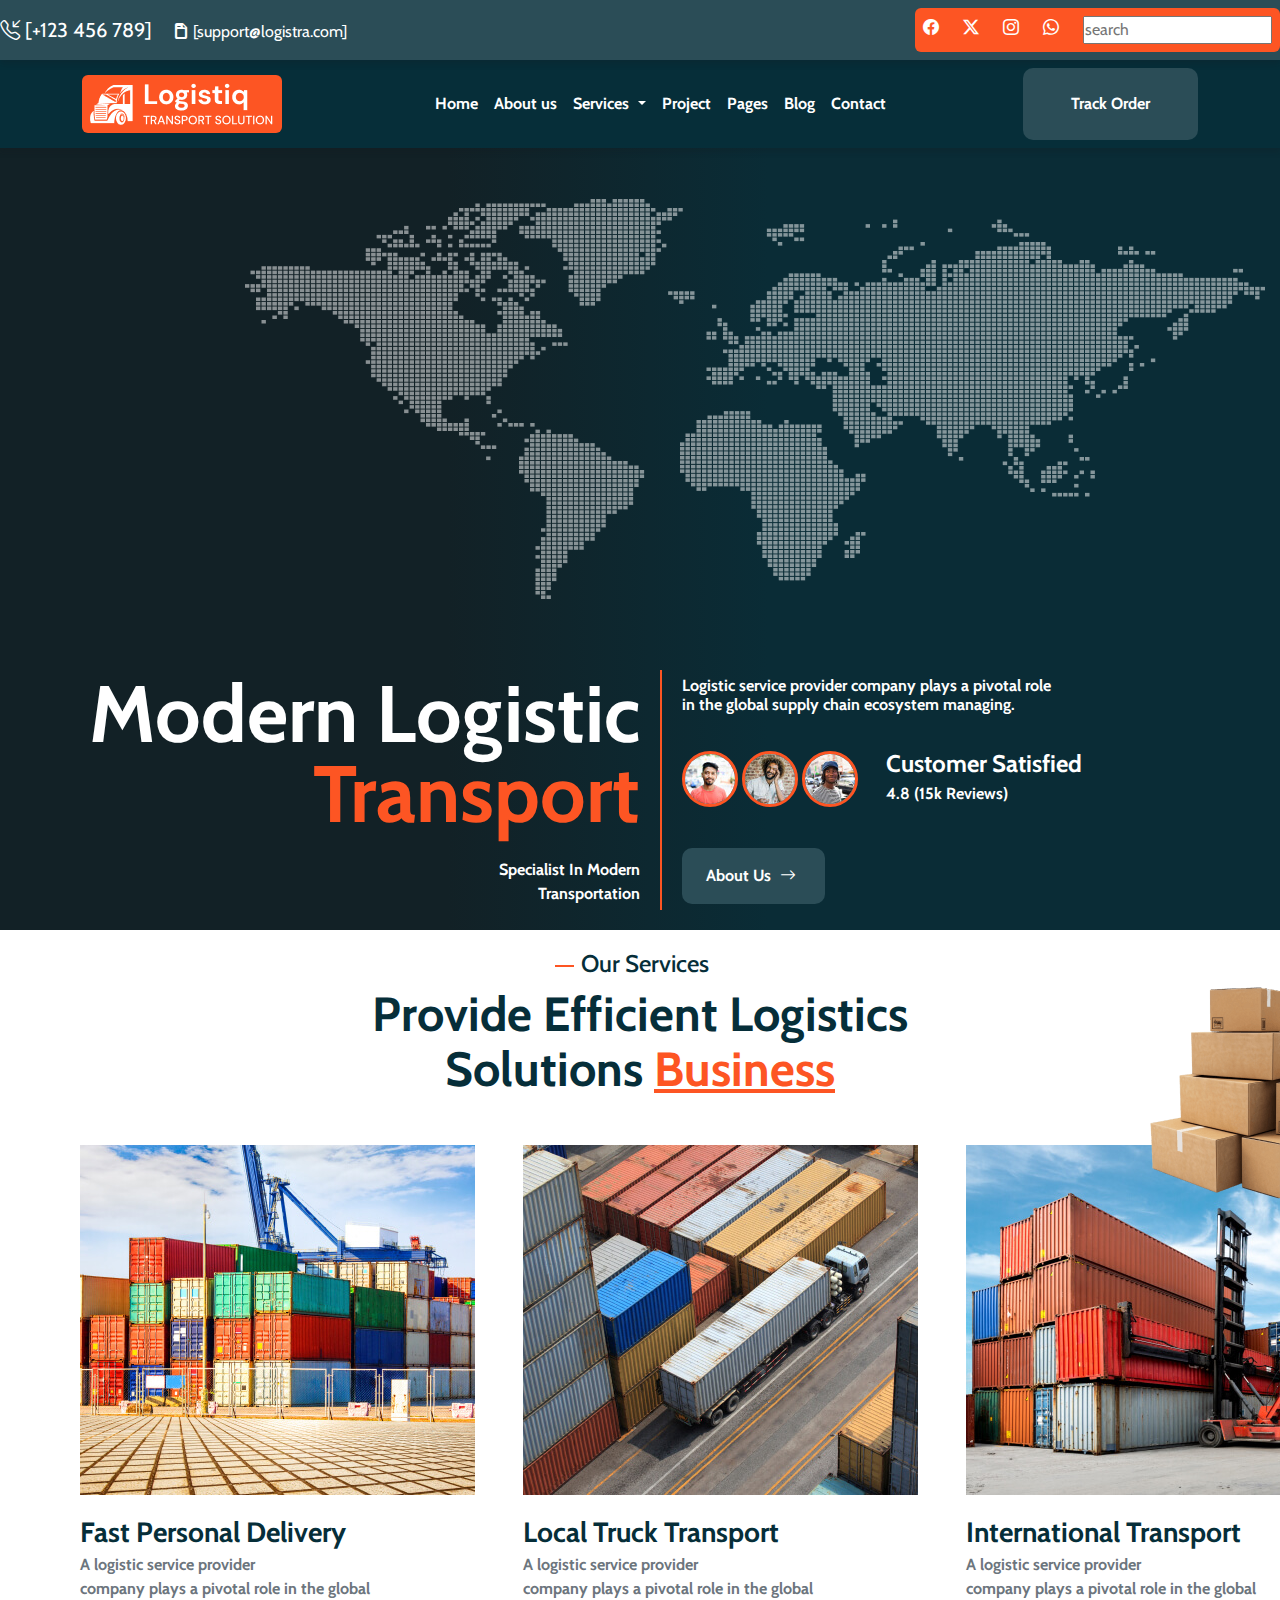
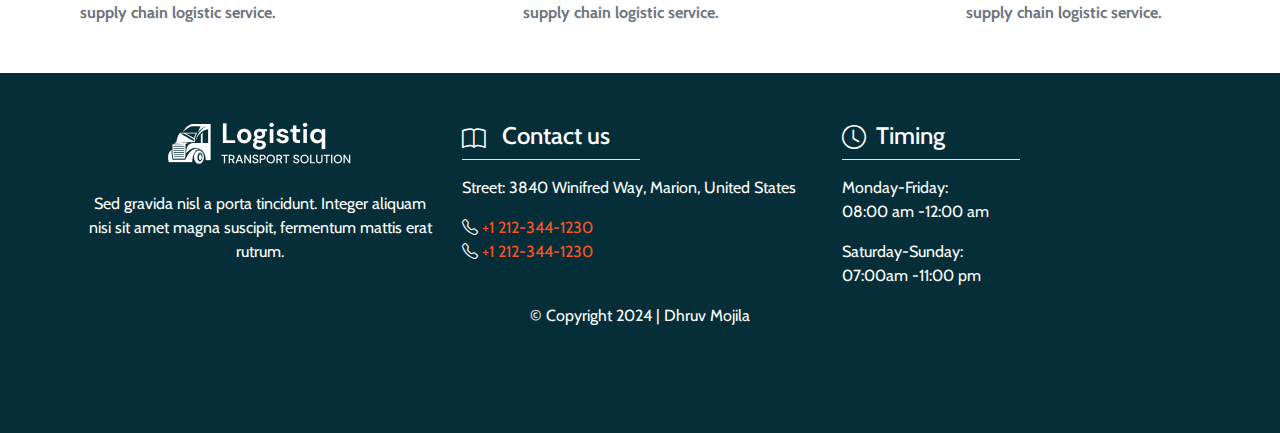
<file: index.html>
<!DOCTYPE html>
<html lang="en">

<head>
  <meta charset="UTF-8">
  <meta name="viewport" content="width=device-width, initial-scale=1.0">
  <title>Home | Logistiq</title>
  <!-- favicon link -->
  <link rel="icon" href="https://logistiq.vercel.app/assets/images/resources/sidebar-logo.png">
  <!-- Bootstrap icons link -->
  <link rel="stylesheet" href="https://cdn.jsdelivr.net/npm/bootstrap-icons@1.11.3/font/bootstrap-icons.min.css" />
  <!-- Font Awesome icons link -->
  <link rel="stylesheet" href="https://cdnjs.cloudflare.com/ajax/libs/font-awesome/6.6.0/css/all.min.css"
    integrity="sha512-Kc323vGBEqzTmouAECnVceyQqyqdsSiqLQISBL29aUW4U/M7pSPA/gEUZQqv1cwx4OnYxTxve5UMg5GT6L4JJg=="
    crossorigin="anonymous" referrerpolicy="no-referrer" />
  <!-- Bootstrap link -->
  <link rel="stylesheet" href="https://cdn.jsdelivr.net/npm/bootstrap@5.3.3/dist/css/bootstrap.min.css" />

  <!-- icon-link -->
  <link rel="stylesheet" href="https://cdn.jsdelivr.net/npm/bootstrap-icons@1.11.3/font/bootstrap-icons.min.css">
  <!-- main css link -->
  <link rel="stylesheet" href="./assets/css/style.css">
</head>

<body>

  <header>
    <nav class="navbar navbar-default z-3 bg-blue">
      <div class="navbar-header ">
        <button type="button" class="navbar-toggle collapsed d-none" data-toggle="collapse" data-target="#myNavbar">
          <i class="fas fa-bars fa-fw"></i>
        </button>
        <a class="navbar-brand text-white ">
          <i class="bi bi-telephone-inbound"></i>
          [+123 456 789]

        </a>
        <a class="navbar-brand text-white fs-6">
          <i class="bi bi-file-earmark-post-fill text-white"></i>
          [support@logistra.com]</a>
      </div>
      <div class="right d-flex py-2 px-2 rounded-2">
        <i class="bi bi-facebook text-white me-4"></i>
        <i class="bi bi-twitter-x text-white me-4"></i>
        <i class="bi bi-instagram text-white me-4"></i>
        <i class="bi bi-whatsapp text-white me-4"></i>
        <form action="">
          <input type="search" placeholder="search">
        </form>
      </div>

    </nav>
  </header>

  <!-- nav start -->

  <nav class="navbar navbar-expand-lg navbar-light navnoo">
    <div class="container">
      <a class="navbar-brand fw-bold" href="#">
        <img src="./assets/img/logo/logo-1.png" alt="" class=" rounded-2 p-2">
      </a>
      <button class="navbar-toggler" type="button" data-bs-toggle="collapse" data-bs-target="#navbarSupportedContent"
        aria-controls="navbarSupportedContent" aria-expanded="false" aria-label="Toggle navigation">
        <span class="navbar-toggler-icon"></span>
      </button>
      <div class="collapse navbar-collapse" id="navbarSupportedContent">
        <ul class="navbar-nav mx-auto mb-2 mb-lg-0 fw-bold">
          <li class="nav-item">
            <a class="nav-link active" aria-current="page" href="index.html">Home</a>
          </li>
          <li class="nav-item">
            <a class="nav-link" href="about.html">About us</a>
          </li>
          <li class="nav-item dropdown">
            <a class="nav-link dropdown-toggle" href="#" id="navbarDropdown" role="button" data-bs-toggle="dropdown"
              aria-expanded="false">
              Services
            </a>
            <ul class="dropdown-menu" aria-labelledby="navbarDropdown">
              <li><a class="dropdown-item" href="services.html">Services</a></li>
              <li><a class="dropdown-item" href="#">International Transport</a></li>
              <li><a class="dropdown-item" href="#">Local Track Transport</a></li>
              <li><a class="dropdown-item" href="#">Safe Ocean Transport</a></li>
            </ul>
          </li>
          <li class="nav-item">
            <a class="nav-link" href="project.html">Project</a>
          </li>
          <li class="nav-item">
            <a class="nav-link" href="#">Pages</a>
          </li>
          <li class="nav-item">
            <a class="nav-link" href="#">Blog</a>
          </li>
          <li class="nav-item">
            <a class="nav-link" href="cont.html">Contact</a>
          </li>
        </ul>
        <button class="px-5 py-4 btn fw-bold">Track Order</button>
      </div>
    </div>
  </nav>

  <!-- nav over -->

  <!-- main start -->

  <main>

    <section class="container-main">

      <div class="banner-img">
        <div class="banner-img__pattern"></div>
        <img src="./assets/img/banner/banner-map.png" alt="">
      </div>

      <div class="con">

        <div class="col-lg-6 col-6 text-white">

          <h2 class="display-1 fw-bold text-end lh-1">Modern Logistic
            <span class="text-orange d-block">Transport</span>
          </h2>

          <p class="text-end fs-6 fw-bolder mt-4">Specialist In Modern
            <span class="d-block">Transportation</span>
          </p>

        </div>

        <div class="vertical-line"></div>

        <div class="col-lg-4 col-4 text-white">

          <div class="content-box">
            <h6 class="fw-bold">
              Logistic service provider company plays a pivotal role
              <span class="d-block">in the global supply chain ecosystem managing.</span>
            </h6>

            <div class="mt-2">
              <span class="customer d-inline">
                <img src="./assets/img/banner/banner-human1.jpg" alt="" class="round mb">
                <img src="./assets/img/banner/banner-human2.jpg" alt="" class="round mb">
                <img src="./assets/img/banner/banner-human3.jpg" alt="" class="round mb">
              </span>
              <span class="d-inline-block px-4 py-3 fw-bold">
                <p class="fs-4 mt-2">Customer Satisfied</p>
                <p>4.8 (15k Reviews)</p>
              </span>
            </div>
            <div class="mt-2">
              <button class="px-4 py-3 btn fw-bold">
                About Us
                <i class="bi bi-arrow-right btn-arrow"></i>
              </button>
            </div>
          </div>

        </div>
      </div>

      <div class="banner_box">
        <img class="float-bob-y" src="./assets/img/banner/banner-box-floating effcts.png" alt="">
      </div>

    </section>

    <section class="services">

      <div class="ser_sec_1">
        <div class="line"></div>
        <h4>Our Services</h4>
        <i class="fa-solid fa-plane text-orange mx-2 float-bob-x"></i>
      </div>

      <div class=" fw-bold text-center text-large">
        <p>Provide Efficient Logistics</p>
        <p>Solutions <span class="text-orange text-decoration-underline">Business</span></p>
      </div>

      <div class="wrapper">
        <div class="h-100">
          <img src="./assets/img/services/services-img-1.jpg" alt="">
          <div class="mt-3">
            <p class="fs-3">
              Fast Personal Delivery
            </p>
            <p class="service_text text-start text-secondary">
              A logistic service provider 
            </p>
            <p class="service_text text-start text-secondary">
              company plays a pivotal role in the global
            </p>
            <p class="service_text text-start text-secondary">
              supply chain logistic service.
            </p>
          </div>
        </div>
        <div>
          <img src="./assets/img/services/services-img-2.jpg" alt="">
          <div class="mt-3">
            <p class="fs-3">Local Truck Transport</p>
            <p class="service_text text-start text-secondary">
              A logistic service provider 
            </p>
            <p class="service_text text-start text-secondary">
              company plays a pivotal role in the global
            </p>
            <p class="service_text text-start text-secondary">
              supply chain logistic service.
            </p>
          </div>
        </div>
        <div>
          <img src="./assets/img/services/services-img-3.jpg" alt="">
          <div class="mt-3">
            <p class="fs-3">
              International Transport
            </p>
            <p class="service_text text-start text-secondary">
              A logistic service provider 
            </p>
            <p class="service_text text-start text-secondary">
              company plays a pivotal role in the global
            </p>
            <p class="service_text text-start text-secondary">
              supply chain logistic service.
            </p>
          </div>
        </div>
      </div>
    </section>

  </main>

  <!-- main end -->

  <!-- footer start -->
  <footer>
    <div class="container">
      <div class="row mt-5">

        <div class="col-lg-4 col-12 text-center">
          <img class="footer-logo mb-4" src="./assets/img/logo/logo-1.png" alt="">

          <p class=" mt-1 mx-1">
            Sed gravida nisl a porta tincidunt. Integer aliquam nisi sit amet magna suscipit, fermentum
            mattis erat rutrum.
          </p>

        </div>

        <div class="col-lg-4 col-md-6 mt-3 mt-lg-0 text-white box">

          <div class="d-flex align-items-start gap-3 border-bottom w-50">
            <i class="bi bi-book fs-4"></i>
            <h4>Contact us</h4>
          </div>

          <p class="mt-3 mb-3 fs-6">Street: 3840 Winifred Way, Marion,
            United States</p>

          <a class="fs-6 text-orange text-decoration-none " href="tel:+1 212-344-1230">
            <i class="bi bi-telephone text-white"></i>
            +1 212-344-1230
          </a>

          <br />

          <a class="fs-6 text-orange text-decoration-none " href="tel:+1 212-344-1230">
            <i class="bi bi-telephone text-white"></i>
            +1 212-344-1230
          </a>

        </div>

        <div class="col-lg-4 col-md-6 col-12 text-white box">

          <div class="d-flex align-items-start gap-3 border-bottom w-50">
            <i class="bi bi-clock fs-4 icon_clock"></i>
            <h4>Timing</h4>
          </div>

          <div class="fs-6 mt-3">Monday-Friday:
            <br />
            08:00 am -12:00 am
          </div>

          <div class="fs-6 mt-3">Saturday-Sunday:
            <br />
            07:00am -11:00 pm
          </div>

        </div>

        <p class="text-white mt-3 text-center">&copy; Copyright 2024 | Dhruv Mojila</p>

      </div>
    </div>
  </footer>
  <!-- footer end -->

  <!-- Bootstrap js link -->
  <script src="https://cdn.jsdelivr.net/npm/bootstrap@5.3.3/dist/js/bootstrap.bundle.min.js"
    integrity="sha384-YvpcrYf0tY3lHB60NNkmXc5s9fDVZLESaAA55NDzOxhy9GkcIdslK1eN7N6jIeHz"
    crossorigin="anonymous"></script>
  <!-- j-query like -->
  <script src="https://code.jquery.com/jquery-3.7.1.min.js"></script>
</body>

</html>
</file>
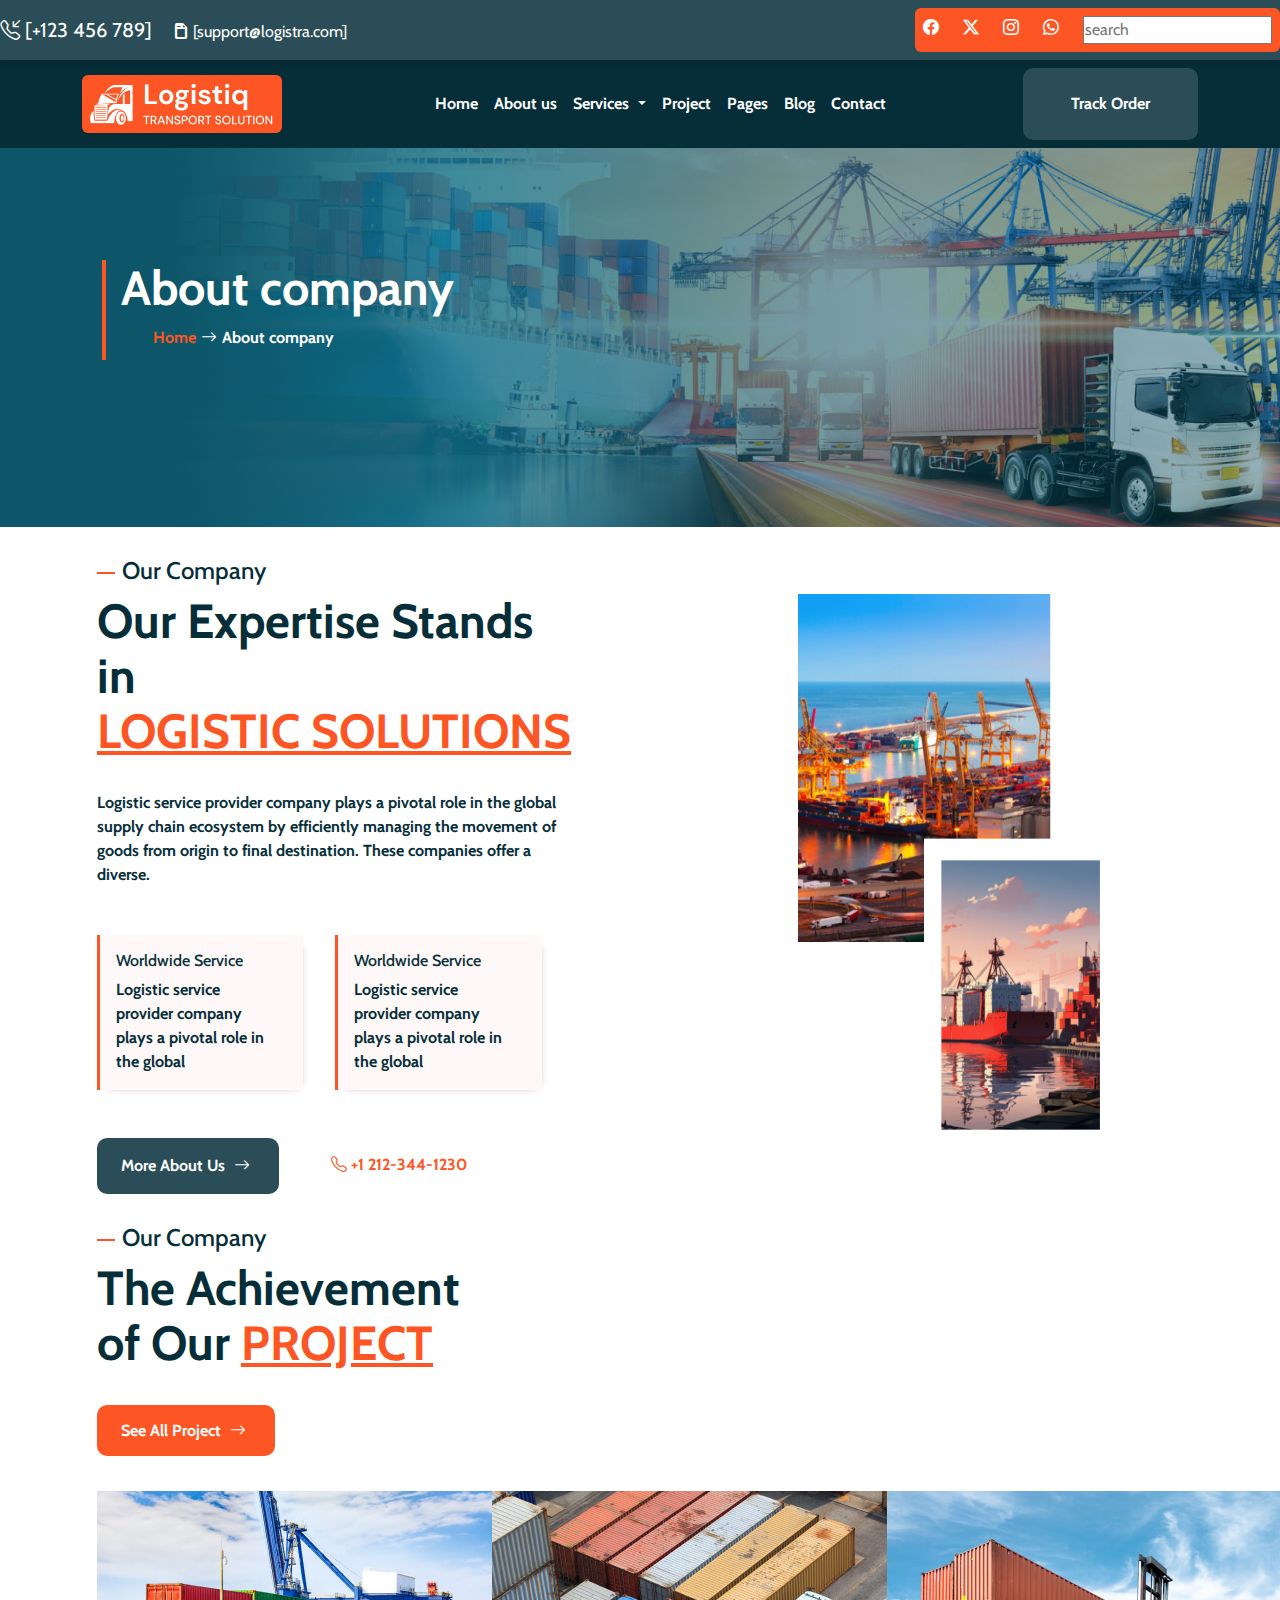
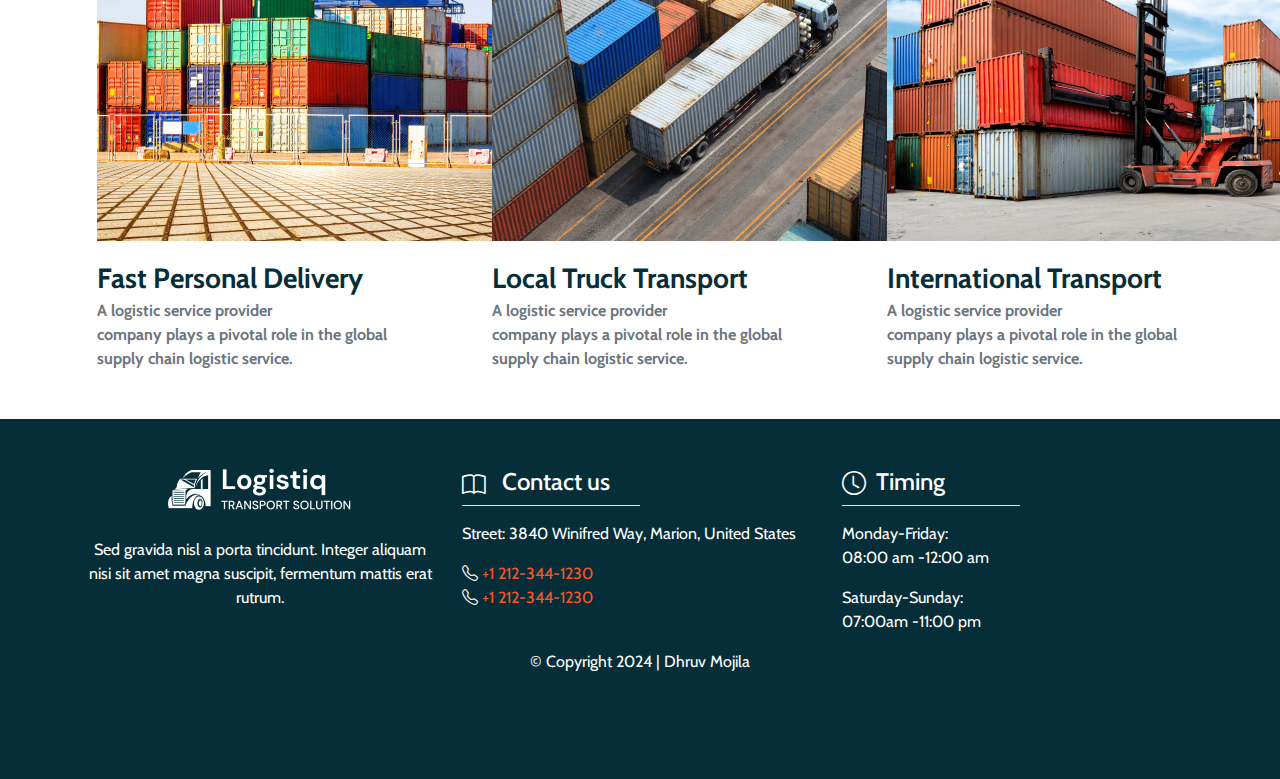
<file: about.html>
<!DOCTYPE html>
<html lang="en">

<head>
    <meta charset="UTF-8">
    <meta name="viewport" content="width=device-width, initial-scale=1.0">
    <title>About Us | Logistiq</title>
    <!-- favicon link -->
    <link rel="icon" href="https://logistiq.vercel.app/assets/images/resources/sidebar-logo.png">
    <!-- Bootstrap icons link -->
    <link rel="stylesheet" href="https://cdn.jsdelivr.net/npm/bootstrap-icons@1.11.3/font/bootstrap-icons.min.css" />
    <!-- Font Awesome icons link -->
    <link rel="stylesheet" href="https://cdnjs.cloudflare.com/ajax/libs/font-awesome/6.6.0/css/all.min.css"
        integrity="sha512-Kc323vGBEqzTmouAECnVceyQqyqdsSiqLQISBL29aUW4U/M7pSPA/gEUZQqv1cwx4OnYxTxve5UMg5GT6L4JJg=="
        crossorigin="anonymous" referrerpolicy="no-referrer" />
    <!-- Bootstrap link -->
    <link rel="stylesheet" href="https://cdn.jsdelivr.net/npm/bootstrap@5.3.3/dist/css/bootstrap.min.css" />

    <!-- icon-link -->
    <link rel="stylesheet" href="https://cdn.jsdelivr.net/npm/bootstrap-icons@1.11.3/font/bootstrap-icons.min.css">
    <!-- main css link -->
    <link rel="stylesheet" href="./assets/css/style.css">
    <link rel="stylesheet" href="./assets/css/about.css">
</head>

<body>

    <header>
        <nav class="navbar navbar-default z-3 bg-blue">
            <div class="navbar-header ">
                <button type="button" class="navbar-toggle collapsed d-none" data-toggle="collapse"
                    data-target="#myNavbar">
                    <i class="fas fa-bars fa-fw"></i>
                </button>
                <a class="navbar-brand text-white ">
                    <i class="bi bi-telephone-inbound"></i>
                    [+123 456 789]
                </a>
                <a class="navbar-brand text-white fs-6">
                    <i class="bi bi-file-earmark-post-fill text-white"></i>
                    [support@logistra.com]</a>
            </div>
            <div class="right d-flex py-2 px-2 rounded-2">
                <i class="bi bi-facebook text-white me-4"></i>
                <i class="bi bi-twitter-x text-white me-4"></i>
                <i class="bi bi-instagram text-white me-4"></i>
                <i class="bi bi-whatsapp text-white me-4"></i>
                <form action="">
                    <input type="search" placeholder="search">
                </form>
            </div>

        </nav>
    </header>

    <!-- nav start -->
    <nav class="navbar navbar-expand-lg navbar-light navnoo">
        <div class="container">
            <a class="navbar-brand fw-bold" href="#">
                <img src="./assets/img/logo/logo-1.png" alt="" class=" rounded-2 p-2">
            </a>
            <button class="navbar-toggler" type="button" data-bs-toggle="collapse"
                data-bs-target="#navbarSupportedContent" aria-controls="navbarSupportedContent" aria-expanded="false"
                aria-label="Toggle navigation">
                <span class="navbar-toggler-icon"></span>
            </button>
            <div class="collapse navbar-collapse" id="navbarSupportedContent">
                <ul class="navbar-nav mx-auto mb-2 mb-lg-0 fw-bold">
                    <li class="nav-item">
                        <a class="nav-link active" aria-current="page" href="index.html">Home</a>
                    </li>
                    <li class="nav-item">
                        <a class="nav-link" href="about.html">About us</a>
                    </li>
                    <li class="nav-item dropdown">
                        <a class="nav-link dropdown-toggle" href="#" id="navbarDropdown" role="button"
                            data-bs-toggle="dropdown" aria-expanded="false">
                            Services
                        </a>
                        <ul class="dropdown-menu" aria-labelledby="navbarDropdown">
                            <li><a class="dropdown-item" href="services.html">Services</a></li>
                            <li><a class="dropdown-item" href="#">International Transport</a></li>
                            <li><a class="dropdown-item" href="#">Local Track Transport</a></li>
                            <li><a class="dropdown-item" href="#">Safe Ocean Transport</a></li>
                        </ul>
                    </li>
                    <li class="nav-item">
                        <a class="nav-link" href="project.html">Project</a>
                    </li>
                    <li class="nav-item">
                        <a class="nav-link" href="#">Pages</a>
                    </li>
                    <li class="nav-item">
                        <a class="nav-link" href="#">Blog</a>
                    </li>
                    <li class="nav-item">
                        <a class="nav-link" href="cont.html">Contact</a>
                    </li>
                </ul>
                <button class="px-5 py-4 btn fw-bold">Track Order</button>
            </div>
        </div>
    </nav>
    <!-- nav over -->

    <!-- main start -->

    <section class="page-header">
        <div class="page-header__bg">
            <div class="container">
                <div class="vertical-line">
                    <div class="page-header__inner">
                        <h2 class="display-5 fw-bold">About company</h2>
                        <ul class="d-flex fw-bold">
                            <li class="text-orange fw-bolder"><a href="/">Home</a></li>
                            <li> <i class="bi bi-arrow-right btn-arrow"></i></li>
                            <li>About company</li>
                        </ul>
                    </div>
                </div>
            </div>
        </div>
    </section>

    <section class="about">

        <div class="abt_sec_1">
            <div class="line"></div>
            <h4>Our Company</h4>
            <i class="fa-solid fa-plane text-orange mx-2 float-bob-x"></i>
        </div>

        <div class="row">
            <div class="col-sm-6 col-md-5">
                <div class=" fw-bold text-large">
                    <p>Our Expertise Stands in</p>
                    <span class="text-orange text-decoration-underline">LOGISTIC SOLUTIONS</span>
                </div>

                <div class="abt_content">
                    <p>Logistic service provider company plays a pivotal role in the global supply chain ecosystem by
                        efficiently managing the movement of goods from origin to final destination. These companies
                        offer a
                        diverse.</p>
                </div>

                <div class="box-abt mb-5">
                    <div class="box-1">

                        <h6>Worldwide Service</h6>
                        <p>Logistic service provider company plays a pivotal role in the global</p>
                    </div>
                    <div class="box-2">
                        <h6>Worldwide Service</h6>
                        <p>Logistic service provider company plays a pivotal role in the global</p>
                    </div>
                </div>

                <button class="px-4 py-3 btn fw-bold">
                    More About Us
                    <i class="bi bi-arrow-right btn-arrow"></i>
                </button>

                <a class="fs-6 text-orange text-decoration-none mx-5 fw-bold" href="tel:+1 212-344-1230">
                    <i class="bi bi-telephone text-orange"></i>
                    +1 212-344-1230
                </a>

            </div>

            <div class="col-sm-2 col-md-2"></div>

            <div class="col-sm-5 col-md-5 our_image">
                <img src="./assets/img/our company/our-display-img-1.png" alt="">
            </div>
        </div>
    </section>

    <section class="achivements">

        <div class="ach_sec_1">
            <div class="line"></div>
            <h4>Our Company</h4>
            <i class="fa-solid fa-plane text-orange mx-2 float-bob-x"></i>
        </div>

        <div class="mb-5 fw-bold text-large">
            <p>The Achievement</p>
            <p>of Our <span class="text-orange text-decoration-underline">PROJECT</span> </p>
        </div>

        <a href="project.html" class="text-decoration-none px-4 py-3 btn-orange fw-bold">
            See All Project
            <i class="bi bi-arrow-right btn-arrow"></i>
        </a>

        <div class="wrapper_abt">

            <div class="h-100">
                <img src="./assets/img/services/services-img-1.jpg" alt="">
                <div class="mt-3">
                    <p class="fs-3">
                        Fast Personal Delivery
                    </p>
                    <p class="service_text text-start text-secondary">
                        A logistic service provider
                    </p>
                    <p class="service_text text-start text-secondary">
                        company plays a pivotal role in the global
                    </p>
                    <p class="service_text text-start text-secondary">
                        supply chain logistic service.
                    </p>
                </div>
            </div>
            <div>
                <img src="./assets/img/services/services-img-2.jpg" alt="">
                <div class="mt-3">
                    <p class="fs-3">Local Truck Transport</p>
                    <p class="service_text text-start text-secondary">
                        A logistic service provider
                    </p>
                    <p class="service_text text-start text-secondary">
                        company plays a pivotal role in the global
                    </p>
                    <p class="service_text text-start text-secondary">
                        supply chain logistic service.
                    </p>
                </div>
            </div>
            <div>
                <img src="./assets/img/services/services-img-3.jpg" alt="">
                <div class="mt-3">
                    <p class="fs-3">
                        International Transport
                    </p>
                    <p class="service_text text-start text-secondary">
                        A logistic service provider
                    </p>
                    <p class="service_text text-start text-secondary">
                        company plays a pivotal role in the global
                    </p>
                    <p class="service_text text-start text-secondary">
                        supply chain logistic service.
                    </p>
                </div>
            </div>
        </div>

    </section>

    <!-- main end -->

    <!-- footer start -->
    <footer>
        <div class="container">
            <div class="row mt-5">

                <div class="col-lg-4 col-12 text-center">
                    <img class="footer-logo mb-4" src="./assets/img/logo/logo-1.png" alt="">

                    <p class=" mt-1 mx-1">
                        Sed gravida nisl a porta tincidunt. Integer aliquam nisi sit amet magna suscipit, fermentum
                        mattis erat rutrum.
                    </p>

                </div>

                <div class="col-lg-4 col-md-6 mt-3 mt-lg-0 text-white box">

                    <div class="d-flex align-items-start gap-3 border-bottom w-50">
                        <i class="bi bi-book fs-4"></i>
                        <h4>Contact us</h4>
                    </div>

                    <p class="mt-3 mb-3 fs-6">Street: 3840 Winifred Way, Marion,
                        United States</p>

                    <a class="fs-6 text-orange text-decoration-none " href="tel:+1 212-344-1230">
                        <i class="bi bi-telephone text-white"></i>
                        +1 212-344-1230
                    </a>

                    <br />

                    <a class="fs-6 text-orange text-decoration-none " href="tel:+1 212-344-1230">
                        <i class="bi bi-telephone text-white"></i>
                        +1 212-344-1230
                    </a>

                </div>

                <div class="col-lg-4 col-md-6 col-12 text-white box">

                    <div class="d-flex align-items-start gap-3 border-bottom w-50">
                        <i class="bi bi-clock fs-4 icon_clock"></i>
                        <h4>Timing</h4>
                    </div>

                    <div class="fs-6 mt-3">Monday-Friday:
                        <br />
                        08:00 am -12:00 am
                    </div>

                    <div class="fs-6 mt-3">Saturday-Sunday:
                        <br />
                        07:00am -11:00 pm
                    </div>

                </div>

                <p class="text-white mt-3 text-center">&copy; Copyright 2024 | Dhruv Mojila</p>

            </div>
        </div>
    </footer>
    <!-- footer end -->

    <!-- Bootstrap js link -->
    <script src="https://cdn.jsdelivr.net/npm/bootstrap@5.3.3/dist/js/bootstrap.bundle.min.js"
        integrity="sha384-YvpcrYf0tY3lHB60NNkmXc5s9fDVZLESaAA55NDzOxhy9GkcIdslK1eN7N6jIeHz"
        crossorigin="anonymous"></script>
    <!-- j-query like -->
    <script src="https://code.jquery.com/jquery-3.7.1.min.js"></script>
</body>

</html>
</file>
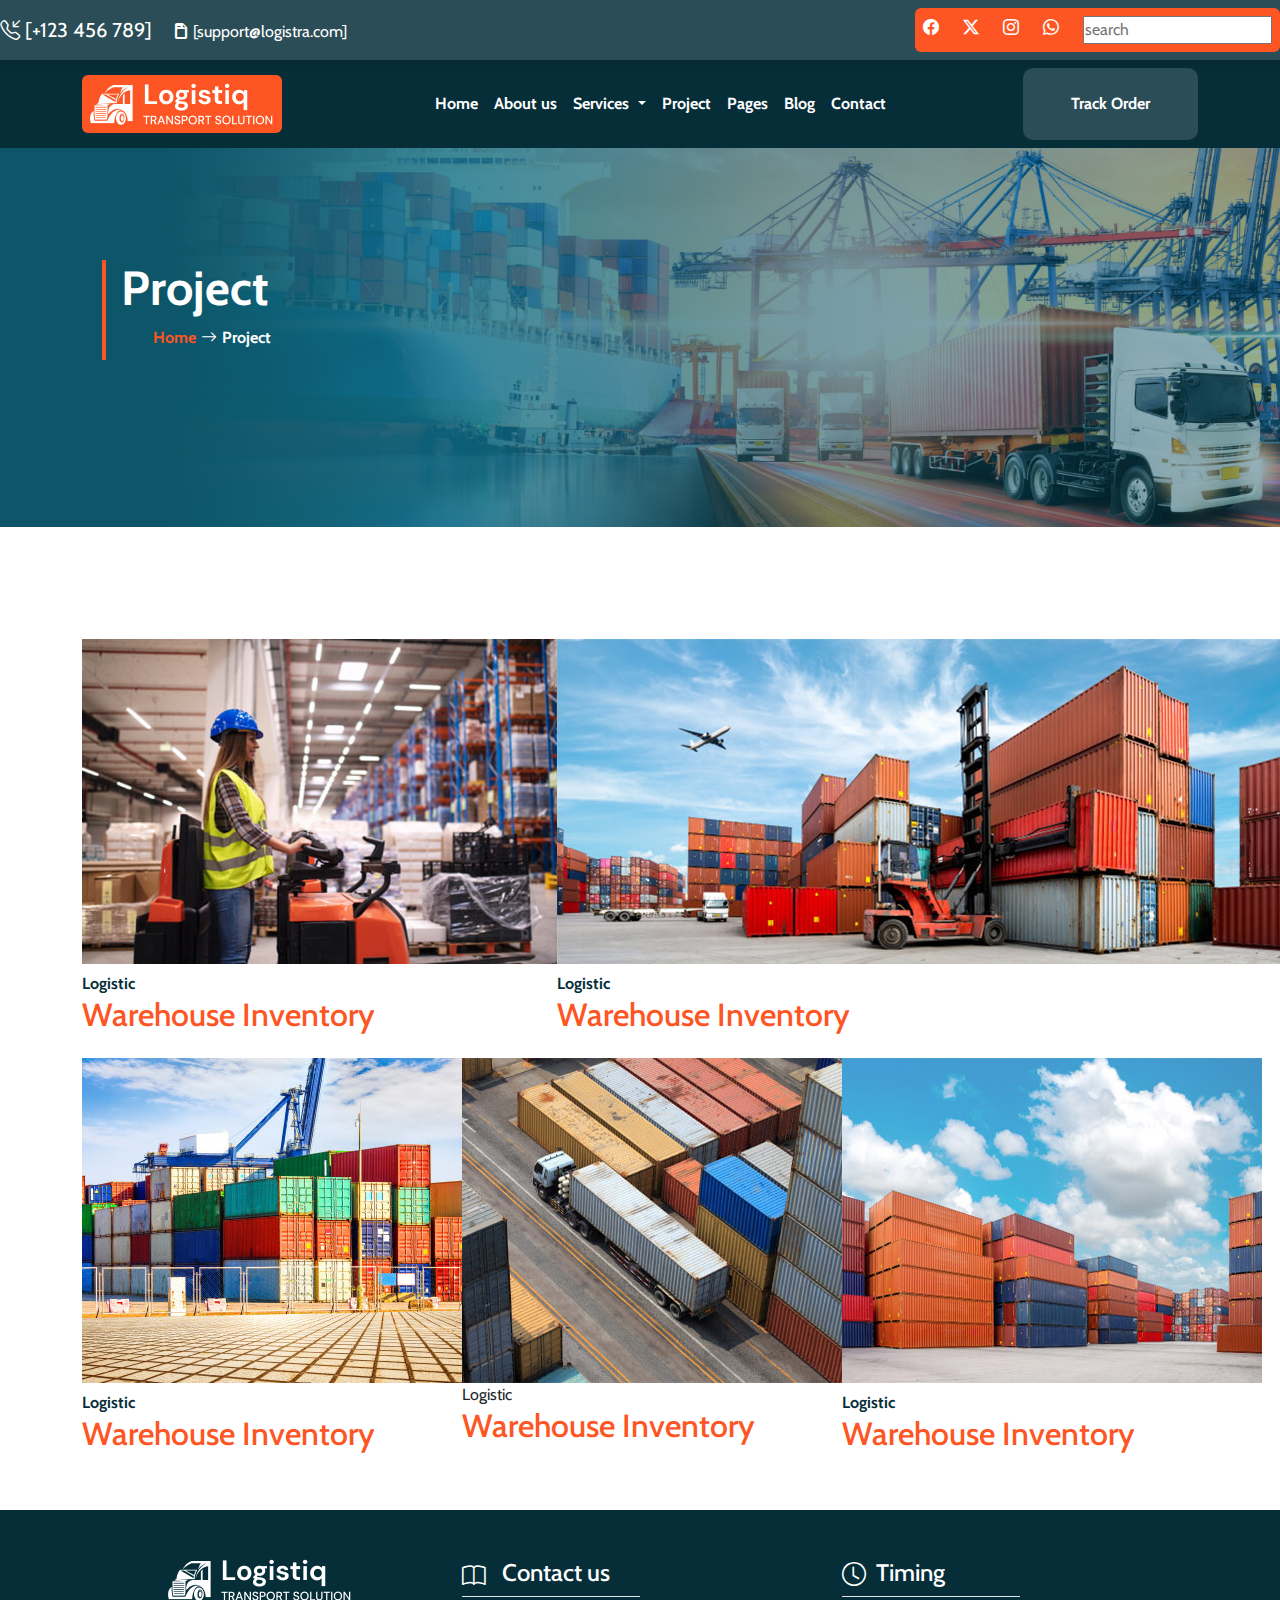
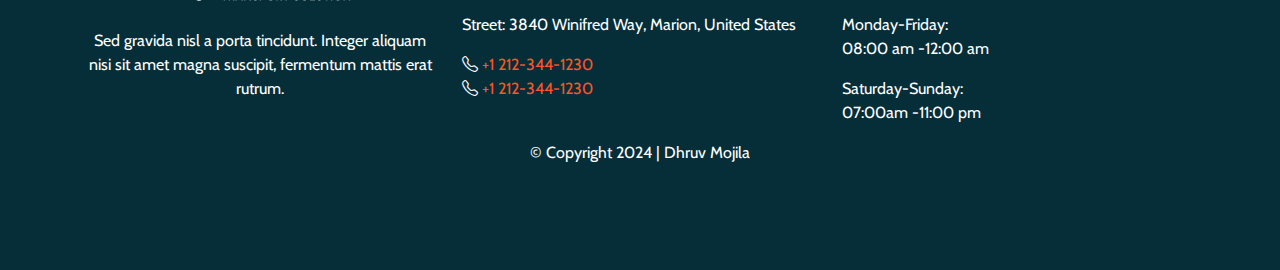
<file: project.html>
<!DOCTYPE html>
<html lang="en">

<head>
    <meta charset="UTF-8">
    <meta name="viewport" content="width=device-width, initial-scale=1.0">
    <title>Project | Logistiq</title>
    <!-- favicon link -->
    <link rel="icon" href="https://logistiq.vercel.app/assets/images/resources/sidebar-logo.png">
    <!-- Bootstrap icons link -->
    <link rel="stylesheet" href="https://cdn.jsdelivr.net/npm/bootstrap-icons@1.11.3/font/bootstrap-icons.min.css" />
    <!-- Font Awesome icons link -->
    <link rel="stylesheet" href="https://cdnjs.cloudflare.com/ajax/libs/font-awesome/6.6.0/css/all.min.css"
        integrity="sha512-Kc323vGBEqzTmouAECnVceyQqyqdsSiqLQISBL29aUW4U/M7pSPA/gEUZQqv1cwx4OnYxTxve5UMg5GT6L4JJg=="
        crossorigin="anonymous" referrerpolicy="no-referrer" />
    <!-- Bootstrap link -->
    <link rel="stylesheet" href="https://cdn.jsdelivr.net/npm/bootstrap@5.3.3/dist/css/bootstrap.min.css" />

    <!-- icon-link -->
    <link rel="stylesheet" href="https://cdn.jsdelivr.net/npm/bootstrap-icons@1.11.3/font/bootstrap-icons.min.css">
    <!-- main css link -->
    <link rel="stylesheet" href="./assets/css/style.css">
    <link rel="stylesheet" href="./assets/css/project.css">
</head>

<body>

    <header>
        <nav class="navbar navbar-default z-3 bg-blue">
            <div class="navbar-header ">
                <button type="button" class="navbar-toggle collapsed d-none" data-toggle="collapse"
                    data-target="#myNavbar">
                    <i class="fas fa-bars fa-fw"></i>
                </button>
                <a class="navbar-brand text-white ">
                    <i class="bi bi-telephone-inbound"></i>
                    [+123 456 789]

                </a>
                <a class="navbar-brand text-white fs-6">
                    <i class="bi bi-file-earmark-post-fill text-white"></i>
                    [support@logistra.com]</a>
            </div>
            <div class="right d-flex py-2 px-2 rounded-2">
                <i class="bi bi-facebook text-white me-4"></i>
                <i class="bi bi-twitter-x text-white me-4"></i>
                <i class="bi bi-instagram text-white me-4"></i>
                <i class="bi bi-whatsapp text-white me-4"></i>
                <form action="">
                    <input type="search" placeholder="search">
                </form>
            </div>

        </nav>
    </header>

    <!-- nav start -->
    <nav class="navbar navbar-expand-lg navbar-light navnoo">
        <div class="container">
            <a class="navbar-brand fw-bold" href="#">
                <img src="./assets/img/logo/logo-1.png" alt="" class=" rounded-2 p-2">
            </a>
            <button class="navbar-toggler" type="button" data-bs-toggle="collapse"
                data-bs-target="#navbarSupportedContent" aria-controls="navbarSupportedContent" aria-expanded="false"
                aria-label="Toggle navigation">
                <span class="navbar-toggler-icon"></span>
            </button>
            <div class="collapse navbar-collapse" id="navbarSupportedContent">
                <ul class="navbar-nav mx-auto mb-2 mb-lg-0 fw-bold">
                    <li class="nav-item">
                        <a class="nav-link active" aria-current="page" href="index.html">Home</a>
                    </li>
                    <li class="nav-item">
                        <a class="nav-link" href="about.html">About us</a>
                    </li>
                    <li class="nav-item dropdown">
                        <a class="nav-link dropdown-toggle" href="#" id="navbarDropdown" role="button"
                            data-bs-toggle="dropdown" aria-expanded="false">
                            Services
                        </a>
                        <ul class="dropdown-menu" aria-labelledby="navbarDropdown">
                            <li><a class="dropdown-item" href="services.html">Services</a></li>
                            <li><a class="dropdown-item" href="#">International Transport</a></li>
                            <li><a class="dropdown-item" href="#">Local Track Transport</a></li>
                            <li><a class="dropdown-item" href="#">Safe Ocean Transport</a></li>
                        </ul>
                    </li>
                    <li class="nav-item">
                        <a class="nav-link" href="project.html">Project</a>
                    </li>
                    <li class="nav-item">
                        <a class="nav-link" href="#">Pages</a>
                    </li>
                    <li class="nav-item">
                        <a class="nav-link" href="#">Blog</a>
                    </li>
                    <li class="nav-item">
                        <a class="nav-link" href="cont.html">Contact</a>
                    </li>
                </ul>
                <button class="px-5 py-4 btn fw-bold">Track Order</button>
            </div>
        </div>
    </nav>
    <!-- nav over -->

    <!-- main start -->

    <section class="page-header">
        <div class="page-header__bg">
            <div class="container">
                <div class="vertical-line">
                    <div class="page-header__inner">
                        <h2 class="display-5 fw-bold">Project</h2>
                        <ul class="d-flex fw-bold">
                            <li class="text-orange fw-bolder"><a href="/">Home</a></li>
                            <li> <i class="bi bi-arrow-right btn-arrow"></i></li>
                            <li>Project</li>
                        </ul>
                    </div>
                </div>
            </div>
        </div>
    </section>

    <section class="project-one project-one--project mb-5">
        <div class="container">
            <div class="row">

                <div class="col-xl-5 col-lg-5 mt-3">
                    <div class="project-one__single-img">
                        <div class="inner"><img src="./assets/img/project/project-card-img1.jpg" alt="#">
                            <p class="text-blue mt-2">Logistic</p>
                            <h2><a href="project-details" class="project_content">Warehouse Inventory </a></h2>
                        </div>
                    </div>
                </div>

                <div class="col-xl-7 col-lg-7 mt-3">
                    <div class="project-one__single-img">
                        <div class="inner"><img src="assets/img/project/project-card-img2.jpg" alt="#">
                            <p class="text-blue mt-2">Logistic</p>
                            <h2><a href="project-details" class="project_content">Warehouse Inventory </a></h2>
                        </div>
                    </div>
                </div>

                <div class="col-xl-4 col-lg-4 mt-3">
                    <div class="project-one__single-img">
                        <div class="inner"><img src="assets/img/project/project-card-img3.jpg" alt="#">
                            <p class="text-blue mt-2">Logistic</p>
                            <h2><a href="project-details" class="project_content">Warehouse Inventory </a></h2>
                        </div>
                    </div>
                </div>

                <div class="col-xl-4 col-lg mt-3">
                    <div class="project-one__single-img">
                        <div class="inner"><img src="assets/img/project/project-card-img4.jpg" alt="#">
                            <p class="text-bl mt-2ue">Logistic</p>
                            <h2><a href="project-detail" class="project_content">Warehouse Inventory </a></h2>
                        </div>
                    </div>
                </div>

                <div class="col-xl-4 col-lg-4 mt-3">
                    <div class="project-one__single-img">
                        <div class="inner"><img src="assets/img/project/project-card-img5.jpg" alt="#">
                            <p class="text-blue mt-2">Logistic</p>
                            <h2><a href="project-details" class="project_content" class="">Warehouse Inventory </a></h2>
                        </div>
                    </div>
                </div>
            </div>
        </div>
        </div>
    </section>

    <!-- main end -->

    <!-- footer start -->
    <footer>
        <div class="container">
            <div class="row mt-5">

                <div class="col-lg-4 col-12 text-center">
                    <img class="footer-logo mb-4" src="./assets/img/logo/logo-1.png" alt="">

                    <p class=" mt-1 mx-1">
                        Sed gravida nisl a porta tincidunt. Integer aliquam nisi sit amet magna suscipit, fermentum
                        mattis erat rutrum.
                    </p>

                </div>

                <div class="col-lg-4 col-md-6 mt-3 mt-lg-0 text-white box">

                    <div class="d-flex align-items-start gap-3 border-bottom w-50">
                        <i class="bi bi-book fs-4"></i>
                        <h4>Contact us</h4>
                    </div>

                    <p class="mt-3 mb-3 fs-6">Street: 3840 Winifred Way, Marion,
                        United States</p>

                    <a class="fs-6 text-orange text-decoration-none " href="tel:+1 212-344-1230">
                        <i class="bi bi-telephone text-white"></i>
                        +1 212-344-1230
                    </a>

                    <br />

                    <a class="fs-6 text-orange text-decoration-none " href="tel:+1 212-344-1230">
                        <i class="bi bi-telephone text-white"></i>
                        +1 212-344-1230
                    </a>

                </div>

                <div class="col-lg-4 col-md-6 col-12 text-white box">

                    <div class="d-flex align-items-start gap-3 border-bottom w-50">
                        <i class="bi bi-clock fs-4 icon_clock"></i>
                        <h4>Timing</h4>
                    </div>

                    <div class="fs-6 mt-3">Monday-Friday:
                        <br />
                        08:00 am -12:00 am
                    </div>

                    <div class="fs-6 mt-3">Saturday-Sunday:
                        <br />
                        07:00am -11:00 pm
                    </div>

                </div>

                <p class="text-white mt-3 text-center">&copy; Copyright 2024 | Dhruv Mojila</p>

            </div>
        </div>
    </footer>
    <!-- footer end -->

    <!-- Bootstrap js link -->
    <script src="https://cdn.jsdelivr.net/npm/bootstrap@5.3.3/dist/js/bootstrap.bundle.min.js"
        integrity="sha384-YvpcrYf0tY3lHB60NNkmXc5s9fDVZLESaAA55NDzOxhy9GkcIdslK1eN7N6jIeHz"
        crossorigin="anonymous"></script>
    <!-- j-query like -->
    <script src="https://code.jquery.com/jquery-3.7.1.min.js"></script>
</body>

</html>
</file>
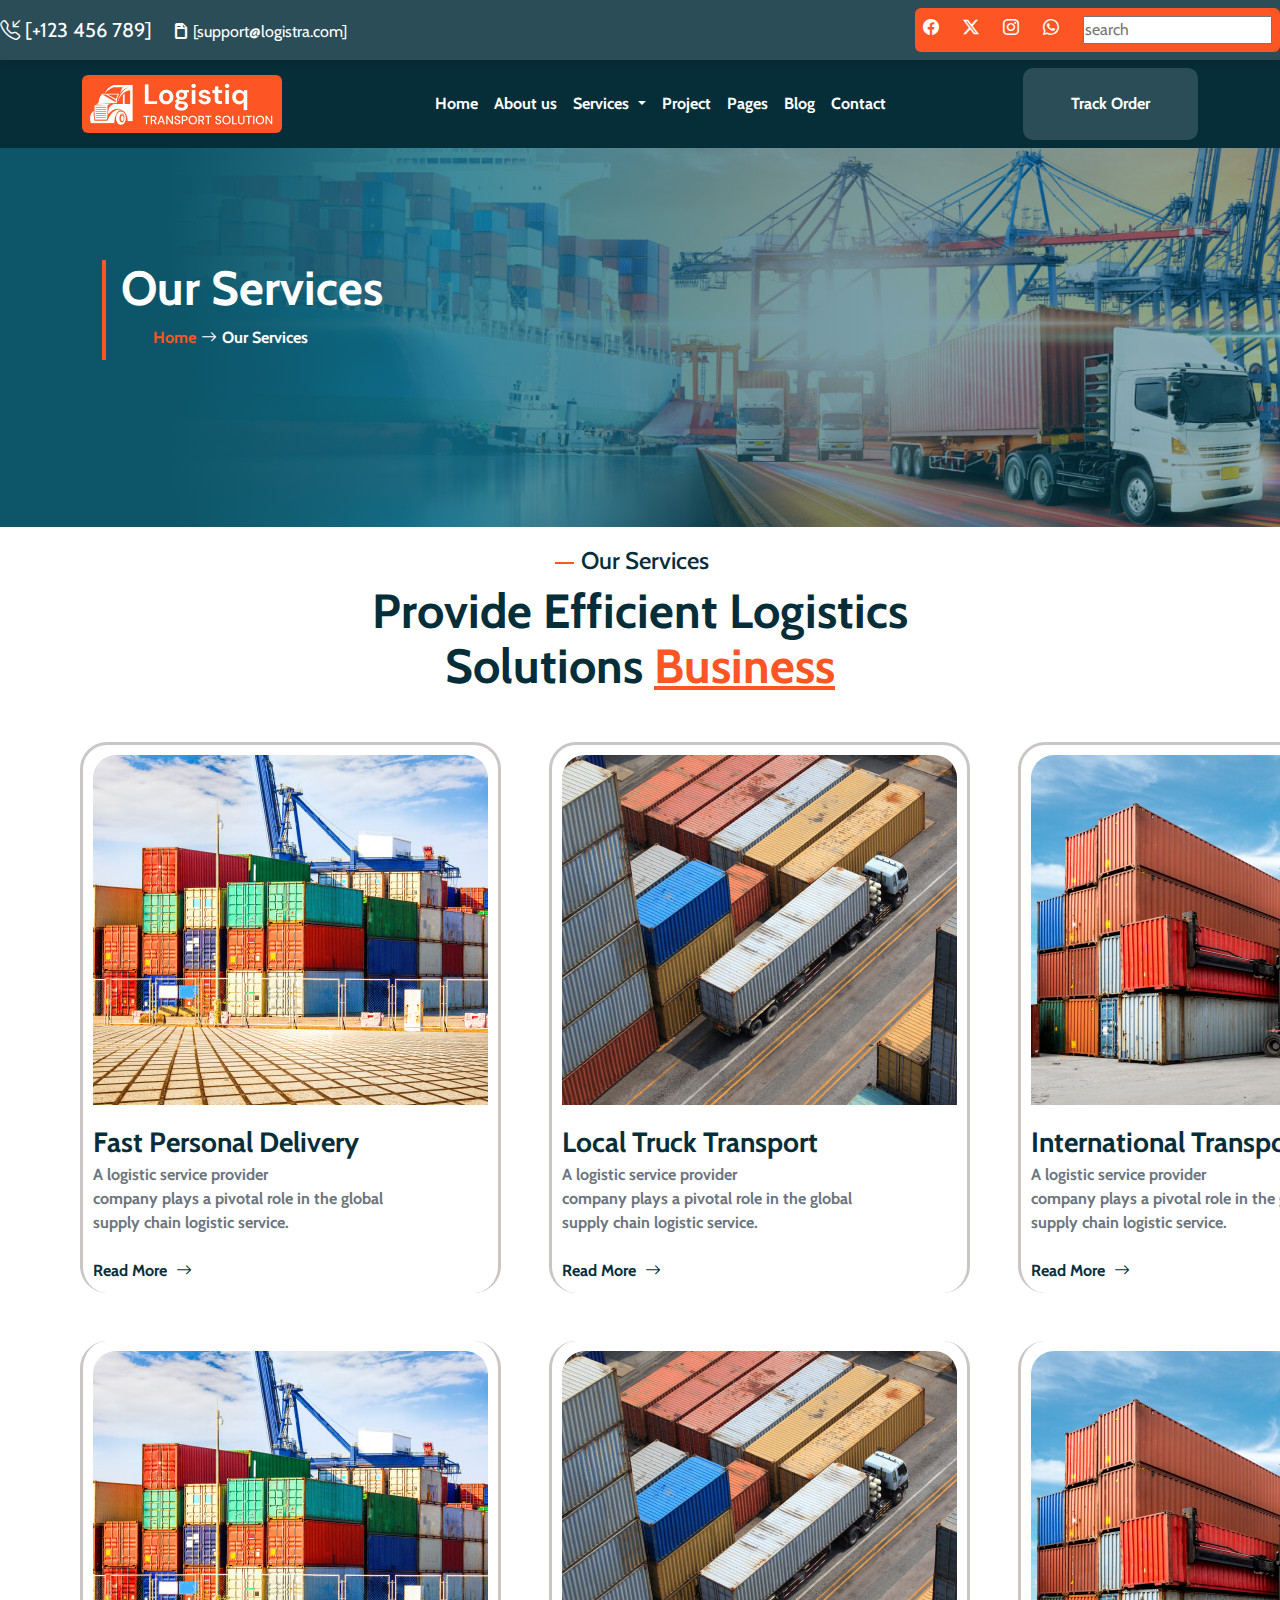
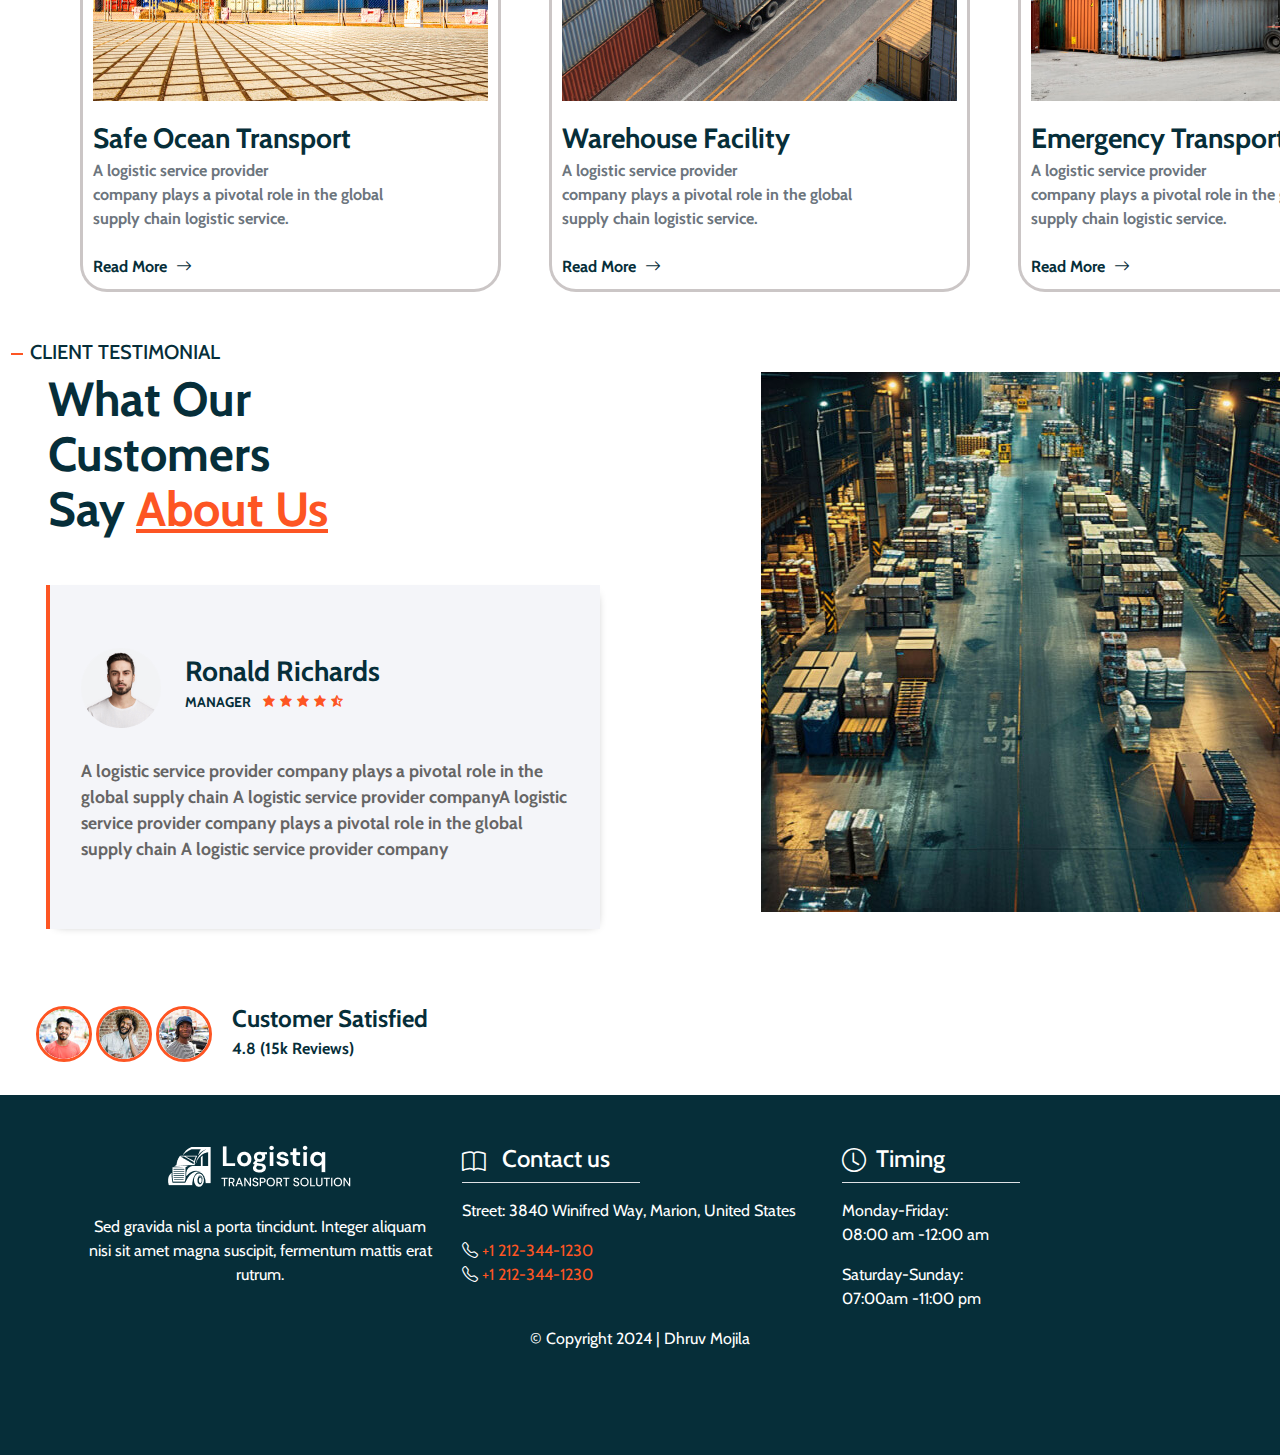
<file: services.html>
<!DOCTYPE html>
<html lang="en">

<head>
    <meta charset="UTF-8">
    <meta name="viewport" content="width=device-width, initial-scale=1.0">
    <title>Services | Logistiq</title>
    <!-- favicon link -->
    <link rel="icon" href="https://logistiq.vercel.app/assets/images/resources/sidebar-logo.png">
    <!-- Bootstrap icons link -->
    <link rel="stylesheet" href="https://cdn.jsdelivr.net/npm/bootstrap-icons@1.11.3/font/bootstrap-icons.min.css" />
    <!-- Font Awesome icons link -->
    <link rel="stylesheet" href="https://cdnjs.cloudflare.com/ajax/libs/font-awesome/6.6.0/css/all.min.css"
        integrity="sha512-Kc323vGBEqzTmouAECnVceyQqyqdsSiqLQISBL29aUW4U/M7pSPA/gEUZQqv1cwx4OnYxTxve5UMg5GT6L4JJg=="
        crossorigin="anonymous" referrerpolicy="no-referrer" />
    <!-- Boxicon link -->
    <link href='https://unpkg.com/boxicons@2.1.4/css/boxicons.min.css' rel='stylesheet'>

    <!-- Bootstrap link -->
    <link rel="stylesheet" href="https://cdn.jsdelivr.net/npm/bootstrap@5.3.3/dist/css/bootstrap.min.css" />

    <!-- icon-link -->
    <link rel="stylesheet" href="https://cdn.jsdelivr.net/npm/bootstrap-icons@1.11.3/font/bootstrap-icons.min.css">
    <!-- main css link -->
    <link rel="stylesheet" href="./assets/css/style.css">
    <link rel="stylesheet" href="./assets/css/services.css">
</head>

<body>

    <header>
        <nav class="navbar navbar-default z-3 bg-blue">
            <div class="navbar-header ">
                <button type="button" class="navbar-toggle collapsed d-none" data-toggle="collapse"
                    data-target="#myNavbar">
                    <i class="fas fa-bars fa-fw"></i>
                </button>
                <a class="navbar-brand text-white ">
                    <i class="bi bi-telephone-inbound"></i>
                    [+123 456 789]

                </a>
                <a class="navbar-brand text-white fs-6">
                    <i class="bi bi-file-earmark-post-fill text-white"></i>
                    [support@logistra.com]</a>
            </div>
            <div class="right d-flex py-2 px-2 rounded-2">
                <i class="bi bi-facebook text-white me-4"></i>
                <i class="bi bi-twitter-x text-white me-4"></i>
                <i class="bi bi-instagram text-white me-4"></i>
                <i class="bi bi-whatsapp text-white me-4"></i>
                <form action="">
                    <input type="search" placeholder="search">
                </form>
            </div>

        </nav>
    </header>

    <!-- nav start -->
    <nav class="navbar navbar-expand-lg navbar-light navnoo">
        <div class="container">
            <a class="navbar-brand fw-bold" href="#">
                <img src="./assets/img/logo/logo-1.png" alt="" class=" rounded-2 p-2">
            </a>
            <button class="navbar-toggler" type="button" data-bs-toggle="collapse"
                data-bs-target="#navbarSupportedContent" aria-controls="navbarSupportedContent" aria-expanded="false"
                aria-label="Toggle navigation">
                <span class="navbar-toggler-icon"></span>
            </button>
            <div class="collapse navbar-collapse" id="navbarSupportedContent">
                <ul class="navbar-nav mx-auto mb-2 mb-lg-0 fw-bold">
                    <li class="nav-item">
                        <a class="nav-link active" aria-current="page" href="index.html">Home</a>
                    </li>
                    <li class="nav-item">
                        <a class="nav-link" href="about.html">About us</a>
                    </li>
                    <li class="nav-item dropdown">
                        <a class="nav-link dropdown-toggle" href="#" id="navbarDropdown" role="button"
                            data-bs-toggle="dropdown" aria-expanded="false">
                            Services
                        </a>
                        <ul class="dropdown-menu" aria-labelledby="navbarDropdown">
                            <li><a class="dropdown-item" href="services.html">Services</a></li>
                            <li><a class="dropdown-item" href="#">International Transport</a></li>
                            <li><a class="dropdown-item" href="#">Local Track Transport</a></li>
                            <li><a class="dropdown-item" href="#">Safe Ocean Transport</a></li>
                        </ul>
                    </li>
                    <li class="nav-item">
                        <a class="nav-link" href="project.html">Project</a>
                    </li>
                    <li class="nav-item">
                        <a class="nav-link" href="#">Pages</a>
                    </li>
                    <li class="nav-item">
                        <a class="nav-link" href="#">Blog</a>
                    </li>
                    <li class="nav-item">
                        <a class="nav-link" href="cont.html">Contact</a>
                    </li>
                </ul>
                <button class="px-5 py-4 btn fw-bold">Track Order</button>
            </div>
        </div>
    </nav>
    <!-- nav over -->

    <!-- main start -->

    <section class="page-header">
        <div class="page-header__bg">
            <div class="container">
                <div class="vertical-line">
                    <div class="page-header__inner">
                        <h2 class="display-5 fw-bold">Our Services</h2>
                        <ul class="d-flex fw-bold">
                            <li class="text-orange fw-bolder"><a href="/">Home</a></li>
                            <li> <i class="bi bi-arrow-right btn-arrow"></i></li>
                            <li>Our Services</li>
                        </ul>
                    </div>
                </div>
            </div>
        </div>
    </section>

    <section class="services">

        <div class="ser_sec_1">
            <div class="line"></div>
            <h4>Our Services</h4>
            <i class="fa-solid fa-plane text-orange mx-2 float-bob-x"></i>
        </div>

        <div class=" fw-bold text-center text-large">
            <p>Provide Efficient Logistics</p>
            <p>Solutions <span class="text-orange text-decoration-underline">Business</span></p>
        </div>

        <div class="wrapper">
            <div class="h-100 ser_box_bottom">
                <img src="./assets/img/services/services-img-1.jpg" alt="">
                <div class="mt-3">
                    <p class="fs-3">
                        Fast Personal Delivery
                    </p>
                    <p class="service_text text-start text-secondary">
                        A logistic service provider
                    </p>
                    <p class="service_text text-start text-secondary">
                        company plays a pivotal role in the global
                    </p>
                    <p class="mb-4 text-start text-secondary">
                        supply chain logistic service.
                    </p>
                    <a href="#" class="text-blue">
                        Read More
                        <i class="bi bi-arrow-right btn-arrow"></i>
                    </a>
                </div>
            </div>
            <div class="ser_box_bottom">
                <img src="./assets/img/services/services-img-2.jpg" alt="">
                <div class="mt-3">
                    <p class="fs-3">Local Truck Transport</p>
                    <p class="service_text text-start text-secondary">
                        A logistic service provider
                    </p>
                    <p class="service_text text-start text-secondary">
                        company plays a pivotal role in the global
                    </p>
                    <p class="mb-4 text-start text-secondary">
                        supply chain logistic service.
                    </p>
                    <a href="#" class="text-blue">
                        Read More
                        <i class="bi bi-arrow-right btn-arrow"></i>
                    </a>
                </div>
            </div>
            <div class="ser_box_bottom">
                <img src="./assets/img/services/services-img-3.jpg" alt="">
                <div class="mt-3">
                    <p class="fs-3">
                        International Transport
                    </p>
                    <p class="service_text text-start text-secondary">
                        A logistic service provider
                    </p>
                    <p class="service_text text-start text-secondary">
                        company plays a pivotal role in the global
                    </p>
                    <p class="mb-4 text-start text-secondary">
                        supply chain logistic service.
                    </p>
                    <a href="#" class="text-blue">
                        Read More
                        <i class="bi bi-arrow-right btn-arrow"></i>
                    </a>
                </div>
            </div>
            <div class="h-100 ser_box_top">
                <img src="./assets/img/services/services-img-1.jpg" alt="">
                <div class="mt-3">
                    <p class="fs-3">
                        Safe Ocean Transport
                    </p>
                    <p class="service_text text-start text-secondary">
                        A logistic service provider
                    </p>
                    <p class="service_text text-start text-secondary">
                        company plays a pivotal role in the global
                    </p>
                    <p class="mb-4 text-start text-secondary">
                        supply chain logistic service.
                    </p>
                    <a href="#" class="text-blue">
                        Read More
                        <i class="bi bi-arrow-right btn-arrow"></i>
                    </a>
                </div>
            </div>
            <div class="ser_box_top">
                <img src="./assets/img/services/services-img-2.jpg" alt="">
                <div class="mt-3">
                    <p class="fs-3">Warehouse Facility</p>
                    <p class="service_text text-start text-secondary">
                        A logistic service provider
                    </p>
                    <p class="service_text text-start text-secondary">
                        company plays a pivotal role in the global
                    </p>
                    <p class="mb-4 service_text text-start text-secondary">
                        supply chain logistic service.
                    </p>
                    <a href="#" class="text-blue">
                        Read More
                        <i class="bi bi-arrow-right btn-arrow"></i>
                    </a>
                </div>
            </div>
            <div class="ser_box_top">
                <img src="./assets/img/services/services-img-3.jpg" alt="">
                <div class="mt-3">
                    <p class="fs-3">
                        Emergency Transport
                    </p>
                    <p class="service_text text-start text-secondary">
                        A logistic service provider
                    </p>
                    <p class="service_text text-start text-secondary">
                        company plays a pivotal role in the global
                    </p>
                    <p class="mb-4 service_text text-start text-secondary">
                        supply chain logistic service.
                    </p>
                    <a href="#" class="text-blue">
                        Read More
                        <i class="bi bi-arrow-right btn-arrow"></i>
                    </a>
                </div>
            </div>
        </div>


        <div class="row">
            <div class="col-sm-6 col-md-5">
                <div class="ser_sec_2">
                    <div class="line"></div>
                    <h5>CLIENT TESTIMONIAL</h5>
                    <i class="fa-solid fa-plane text-orange mx-2 float-bob-x"></i>
                </div>

                <div class="mx-5 fw-bold text-large">
                    <p>What Our Customers</p>
                    <p>Say <span class="text-orange text-decoration-underline">About Us</span></p>
                </div>

                <div class="box-ser mb-5">
                    <div class="box-1">
                        <div class="d-inline-block">
                            <img src="./assets/img/testimonials/testimonial-v1-img1.png" alt="" class="testi_img">
                        </div>
                        <div class="d-inline-block">
                            <span class="fs-3">
                                Ronald Richards
                            </span>
                            <div class="ser_box_subtitle">
                                MANAGER
                                <i class='bx bxs-star text-orange ms-2'></i>
                                <i class='bx bxs-star text-orange'></i>
                                <i class='bx bxs-star text-orange'></i>
                                <i class='bx bxs-star text-orange'></i>
                                <i class='bx bxs-star-half text-orange'></i>
                            </div>
                        </div>
                        <p class="ser_box_content">A logistic service provider company plays a pivotal role in the
                            global supply chain A logistic service provider companyA logistic service provider company
                            plays a pivotal role in the global supply chain A logistic service provider company</p>
                    </div>

                </div>


            </div>
            <div class="col-sm-2 col-md-2"></div>
            <div class="col-sm-2 col-md-2 our_image">
                <img src="assets/img/testimonials/testimonial-right-side-img.jpg" alt="">
            </div>

            <div class="ps-5">

                <span class="customer d-inline">
                    <img src="./assets/img/banner/banner-human1.jpg" alt="" class="round mb">
                    <img src="./assets/img/banner/banner-human2.jpg" alt="" class="round mb">
                    <img src="./assets/img/banner/banner-human3.jpg" alt="" class="round mb">
                </span>

                <span class="d-inline-block px-3 py-3 fw-bold customer">
                    <p class="fs-4 mt-2">Customer Satisfied</p>
                    <p>4.8 (15k Reviews)</p>
                </span>
            </div>

    </section>

    <!-- main end -->

    <!-- footer start -->
    <footer>
        <div class="container">
            <div class="row mt-5">

                <div class="col-lg-4 col-12 text-center">
                    <img class="footer-logo mb-4" src="./assets/img/logo/logo-1.png" alt="">

                    <p class=" mt-1 mx-1">
                        Sed gravida nisl a porta tincidunt. Integer aliquam nisi sit amet magna suscipit, fermentum
                        mattis erat rutrum.
                    </p>

                </div>

                <div class="col-lg-4 col-md-6 mt-3 mt-lg-0 text-white box">

                    <div class="d-flex align-items-start gap-3 border-bottom w-50">
                        <i class="bi bi-book fs-4"></i>
                        <h4>Contact us</h4>
                    </div>

                    <p class="mt-3 mb-3 fs-6">Street: 3840 Winifred Way, Marion,
                        United States</p>

                    <a class="fs-6 text-orange text-decoration-none " href="tel:+1 212-344-1230">
                        <i class="bi bi-telephone text-white"></i>
                        +1 212-344-1230
                    </a>

                    <br />

                    <a class="fs-6 text-orange text-decoration-none " href="tel:+1 212-344-1230">
                        <i class="bi bi-telephone text-white"></i>
                        +1 212-344-1230
                    </a>

                </div>

                <div class="col-lg-4 col-md-6 col-12 text-white box">

                    <div class="d-flex align-items-start gap-3 border-bottom w-50">
                        <i class="bi bi-clock fs-4 icon_clock"></i>
                        <h4>Timing</h4>
                    </div>

                    <div class="fs-6 mt-3">Monday-Friday:
                        <br />
                        08:00 am -12:00 am
                    </div>

                    <div class="fs-6 mt-3">Saturday-Sunday:
                        <br />
                        07:00am -11:00 pm
                    </div>

                </div>

                <p class="text-white mt-3 text-center">&copy; Copyright 2024 | Dhruv Mojila</p>

            </div>
        </div>
    </footer>
    <!-- footer end -->

    <!-- Bootstrap js link -->
    <script src="https://cdn.jsdelivr.net/npm/bootstrap@5.3.3/dist/js/bootstrap.bundle.min.js"
        integrity="sha384-YvpcrYf0tY3lHB60NNkmXc5s9fDVZLESaAA55NDzOxhy9GkcIdslK1eN7N6jIeHz"
        crossorigin="anonymous"></script>
    <!-- j-query like -->
    <script src="https://code.jquery.com/jquery-3.7.1.min.js"></script>
</body>

</html>
</file>
<file: assets/css/style.css>
/* Fonts Link */
@import url('https://fonts.googleapis.com/css2?family=Cabin:ital,wght@0,400..700;1,400..700&display=swap');

:root {
  --bs-primary: #062e39;
  --bs-primary-rgb: rgb(86, 89, 105);
  --bs-bgg: #FF9A25;
  --bs-bgg-rgb: rgb(255, 154, 37);
  --bs-orange: #fd5523;
}

* {
  margin: 0;
  padding: 0;
  box-sizing: border-box;
  font-family: "Cabin", sans-serif;
}

.bg-blue {
  background: #2b4d57 !important;
}

ul,
p {
  margin: 0;
}

a {
  list-style: none;
}


header {
  background-color: #092E39;
}

.pt-1 {
  padding-top: 1rem;
}

.right {
  background-color: var(--bs-orange);
}

/* navbar */
.navbar {
  background: #062e39;
  box-shadow: 0 4px 6px rgba(22, 22, 26, 0.18);
}

.navbar .navbar-nav .nav-link {
  color: #fff;
}

.navbar .navbar-nav .nav-link:hover {
  color: var(--bs-orange);
}

.btn-outline-dark {
  border-radius: 0;
}

.btn-outline-dark:focus {
  box-shadow: none;
}

@media screen and (max-width: 768px) {
  .btn-outline-dark {
    border: none;
    padding: 0;
    outline: none;
  }

  .btn-outline-dark:hover {
    background: none;
    color: gray;
  }
}

.navbar-brand img {
  background-color: var(--bs-orange);
}

.btn {
  background-color: #2b4d57;
  color: #fff;
  border: none;
  border-radius: 10px;
}

.btn:hover {
  background-color: var(--bs-orange);
  color: #fff;
  transition: 0.5s ease;
}


.btn-orange{
  background-color: var(--bs-orange);
  color: #fff;
  transition: all .5s ease;
  border: 0;
  border-radius: 10px;
}

.btn-orange:hover{
  background-color: var(--bs-primary);
  color: #fff;
}

.dropdown-item:hover {
  background-color: var(--bs-orange);
  color: #fff;
  transition: .5s ease;
}

/* Main Section Code */

.container-main {
  background: #122126;
  background: linear-gradient(90deg, #122126, #122126 35%, #0a2c36 60%, #0a2c36);
}

.banner-img {
  background: #122126;
  background: linear-gradient(90deg, #122126, #122126 35%, #0a2c36 60%, #0a2c36);
}

.banner-img img {
  padding: 51px 245px;

}

.banner-img__pattern {
  position: relative;
  background-image: url('/assets/img/banner/banner-bg.png');
  background-size: cover;
  z-index: 2;
}


.text-orange {
  color: var(--bs-orange);
}

.con {
  display: flex;
  align-items: center;
}

.vertical-line {
  border-left: 2px solid var(--bs-orange);
  height: 240px;
  margin: 20px;
}

.content-box {
  color: #fff;
}

.round {
  border-radius: 100px;
  border: 3px solid var(--bs-orange);
}

.mb {
  margin-bottom: 2.1rem;
}

.btn-arrow {
  padding: 5px;
}

.banner_box {
  position: absolute;
  bottom: -300px;
  right: 0;
  z-index: 1;
}

.float-bob-y {
  animation-name: float-bob-y;
  animation-duration: 2s;
  animation-iteration-count: infinite;
  animation-timing-function: linear;
}

.float-bob-x {
  animation-name: float-bob-x;
  animation-duration: 2s;
  animation-iteration-count: infinite;
  animation-timing-function: linear;
}

.services {
  color: var(--bs-primary);
  font-weight: 700;
  margin-top: 20px;
}

.ser_sec_1 {
  display: flex;
  justify-content: center;
  align-items: center;
}

.line {
  width: 1.5%;
  border: 1px solid var(--bs-orange);
  margin-right: 7px;
  margin-bottom: 4px;
}

.text-large {
  font-size: 3rem;
  line-height: 55px;
}

.wrapper {
  display: grid;
  grid-template-columns: repeat(3, 1fr);
  gap: 3rem;
  margin: 3rem 5rem;
}

@keyframes float-bob-y {
  0% {
    transform: translateY(-20px);
  }

  50% {
    transform: translateY(-10px);
  }

  100% {
    transform: translateY(-20px);
  }
}

@keyframes float-bob-x {
  0% {
    transform: translateX(10px);
  }

  50% {
    transform: translateX(5px);
  }

  100% {
    transform: translateX(10px);
  }
}

/* Footer Section Code */

footer {
  background-color: #062e39;
  color: white;
  padding: 0.1rem 0;
  height: 40vh;
}

.icon_clock {
  margin-top: -2px;
  margin-right: -6px;
}
</file>
<file: assets/css/about.css>
* {
    margin: 0;
    padding: 0;
    box-sizing: border-box;
    text-decoration: none;
    list-style: none;
}

:root {
    --bs-primary: #062e39;
    --bs-primary-rgb: rgb(86, 89, 105);
    --bs-bgg: #FF9A25;
    --bs-bgg-rgb: rgb(255, 154, 37);
    --bs-orange: #fd5523;
}

.page-header {
    position: relative;
    padding: 187px 0 192px;
    z-index: 1;
}

.page-header__bg {
    background-image: url('../img/banner/page-header-bg.jpg');
    background-attachment: scroll;
    background-size: cover;
    background-repeat: no-repeat;
    background-position: 50%
}

.page-header__bg,
.page-header__bg::before {
    position: absolute;
    top: 0;
    left: 0;
    bottom: 0;
    right: 0;
    z-index: -1;
    color: #fff;
}

.page-header__bg:before {
    background: linear-gradient(90deg, #0d5568 13%, rgba(16, 112, 138, 0.807) 35%, rgba(5, 72, 91, 0.555) 60%, rgba(3, 71, 90, 0.421));
    content: "";
}

.vertical-line {
    border-left: 4px solid var(--bs-orange);
    height: 100px;
    padding-left: 15px;
}

.page-header__inner {
    margin-top: 7rem;
}

.page-header__inner ul li a {
    text-decoration: none;
    color: var(--bs-orange);
}

.about {
    color: var(--bs-primary);
    font-weight: 700;
    margin-top: 30px;
    margin-left: 97px;
    width: 92%;
}

.abt_sec_1 {
    display: flex;
    justify-content: left;
    align-items: center;
}

.line {
    width: 1.5%;
    border: 1px solid var(--bs-orange);
    margin-right: 7px;
    margin-bottom: 4px;
}

.text-large {
    font-size: 3rem;
    line-height: 55px;
}

.abt_content {
    margin-top: 2rem;
    font-style: 2rem;
}

.our_image img {
    width: 70%;
    height: 100%;
}

.box-abt {
    display: grid;
    margin-top: 3rem;
    grid-template-columns: repeat(2, 1fr);
}

.box-1 {
    background: #fff8f8;
    border-left: 3px solid var(--bs-orange);
    padding: 1rem;
    padding-right: 2rem;
    margin-right: 2rem;
    box-shadow: 3px 3px 10px -8px grey;
}

.box-2 {
    background: #fff8f8;
    padding: 1rem;
    padding-right: 2rem;
    border-left: 3px solid var(--bs-orange);
    margin-right: 2rem;
    box-shadow: 3px 3px 10px -8px grey;
}

.achivements{
    color: var(--bs-primary);
    font-weight: 700;
    margin-top: 30px;
    margin-left: 97px;
}

.ach_sec_1 {
    display: flex;
    justify-content: left;
    align-items: center;
}

.btn-orange{
    margin-top: 3rem;
}

.wrapper_abt{
    display: grid;
    grid-template-columns: repeat(3, 2fr);
    margin-top: 3rem;
    margin-bottom: 3rem;
}
</file>
<file: assets/css/project.css>
* {
    margin: 0;
    padding: 0;
    box-sizing: border-box;
    text-decoration: none;
    list-style: none;
}

:root {
    --bs-primary: #062e39;
    --bs-primary-rgb: rgb(86, 89, 105);
    --bs-bgg: #FF9A25;
    --bs-bgg-rgb: rgb(255, 154, 37);
    --bs-orange: #fd5523;
}

.page-header {
    position: relative;
    padding: 187px 0 192px;
    z-index: 1;
}

.page-header__bg {
    background-image: url('../img/banner/page-header-bg.jpg');
    background-attachment: scroll;
    background-size: cover;
    background-repeat: no-repeat;
    background-position: 50%
}

.page-header__bg,
.page-header__bg::before {
    position: absolute;
    top: 0;
    left: 0;
    bottom: 0;
    right: 0;
    z-index: -1;
    color: #fff;
}

.page-header__bg:before {
    background: linear-gradient(90deg, #0d5568 13%, rgba(16, 112, 138, 0.807) 35%, rgba(5, 72, 91, 0.555) 60%, rgba(3, 71, 90, 0.421));
    content: "";
}

.vertical-line {
    border-left: 4px solid var(--bs-orange);
    height: 100px;
    padding-left: 15px;
}

.page-header__inner {
    margin-top: 7rem;
}

.page-header__inner ul li a {
    text-decoration: none;
    color: var(--bs-orange);
}

.project-one{
    margin-top: 6rem;
}

.text-blue{
    color: var(--bs-primary);
    font-weight: bold;
}

.project_content{
    color: var(--bs-orange);
    text-decoration: none;
}
</file>
<file: assets/css/services.css>
* {
    margin: 0;
    padding: 0;
    box-sizing: border-box;
    text-decoration: none;
    list-style: none;
}

:root {
    --bs-primary: #062e39;
    --bs-primary-rgb: rgb(86, 89, 105);
    --bs-bgg: #FF9A25;
    --bs-bgg-rgb: rgb(255, 154, 37);
    --bs-orange: #fd5523;
}

.page-header {
    position: relative;
    padding: 187px 0 192px;
    z-index: 1;
}

.page-header__bg {
    background-image: url('../img/banner/page-header-bg.jpg');
    background-attachment: scroll;
    background-size: cover;
    background-repeat: no-repeat;
    background-position: 50%
}

.page-header__bg,
.page-header__bg::before {
    position: absolute;
    top: 0;
    left: 0;
    bottom: 0;
    right: 0;
    z-index: -1;
    color: #fff;
}

.page-header__bg:before {
    background: linear-gradient(90deg, #0d5568 13%, rgba(16, 112, 138, 0.807) 35%, rgba(5, 72, 91, 0.555) 60%, rgba(3, 71, 90, 0.421));
    content: "";
}

.vertical-line {
    border-left: 4px solid var(--bs-orange);
    height: 100px;
    padding-left: 15px;
}

.page-header__inner {
    margin-top: 7rem;
}

.page-header__inner ul li a {
    text-decoration: none;
    color: var(--bs-orange);
}

.text-blue {
    color: var(--bs-primary);
    text-decoration: none;
    transition: .5s ease-in-out;
}

.text-blue:hover {
    color: var(--bs-orange);
}

.wrapper img {
    border-radius: 23px 23px 0 0;
}

.ser_box_bottom {
    padding: 10px;
    border: 3px solid #cbc6c6;
    border-bottom: none;
    border-radius: 27px;
    transition: all 0.5s ease-in;
}

.ser_box_bottom:hover {
    border: 4px solid var(--bs-orange);
    border-bottom: none;
    box-shadow: 0px 0px 5px 0px #fd5523;
    transform: translateY(-15px) scale(1.04);
}

.ser_box_top {
    padding: 10px;
    border: 3px solid #cbc6c6;
    border-top: none;
    border-radius: 27px;
    transition: all 0.5s ease-in;
}

.ser_box_top:hover {
    border: 4px solid var(--bs-orange);
    border-top: none;
    box-shadow: 0px 0px 10px 0px #fd5523;
    transform: translateY(-15px) scale(1.04);
}

.ser_sec_2 {
    display: flex;
    justify-content: center;
    align-items: center;
    margin-left: -17rem;
}

.box-ser {
    margin-top: 3rem;
    margin-left: 2.9rem;

}

.box-1 {
    width: 117%;
    background: #f4f5f9;
    border-left: 4px solid var(--bs-orange);
    padding: 63px 67px 67px 31px;
    /* font-size: 24px; */
    padding-right: 2rem;
    margin-right: 2rem;
    box-shadow: 3px 3px 10px -8px grey;
}

.testi_img {
    width: 100%;
    padding: 0 20px 30px 0px;
}

.ser_box_subtitle{
    font-size: 14px;
}

.ser_box_content{
    font-size: 1.09rem;
    color: #666565;
}

.our_image img{
    margin-top: 2rem;
}
</file>
